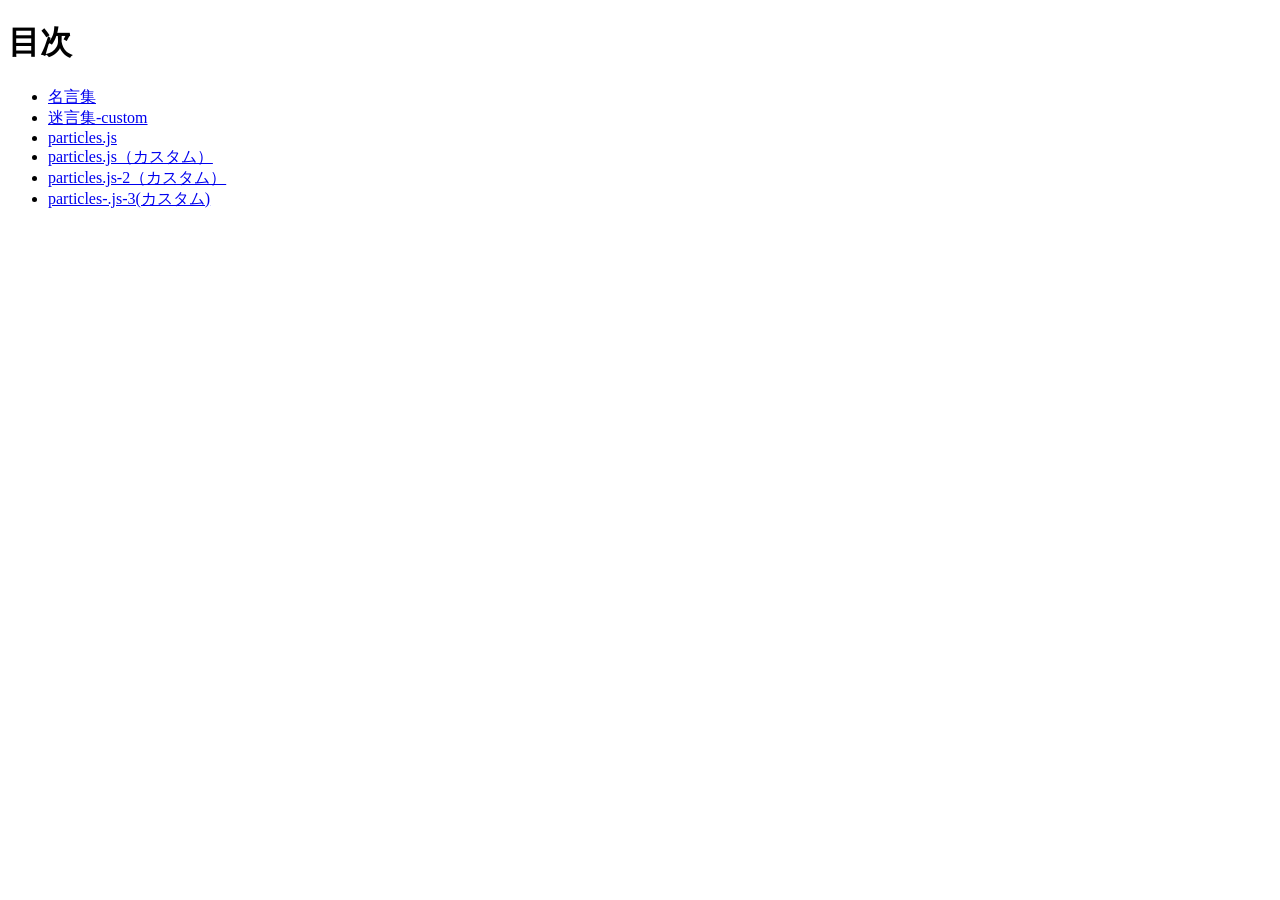
<file: index.html>
<!doctype html>
<htmk kang="ja">

    <head>
        <meta charset="utf-8">
        <title>20261008-hc</title>
    </head>

    <body>
        <h1>目次</h1>
        <ul>
            <li><a href="meigen/index.html">名言集</a></li>
            <li><a href="meigen - custom/index.html">迷言集-custom</a></li>
            <li><a href="particles/index.html">particles.js</a></li>
            <li><a href="particles-custom/index.html">particles.js（カスタム）</a></li>
            <li><a href="particles-custom-2/index.html">particles.js-2（カスタム）</a></li>
            <li><a href="particles-custom-3/">particles-.js-3(カスタム)</a></li>
        </ul>
    </body>
</htmk>
</file>
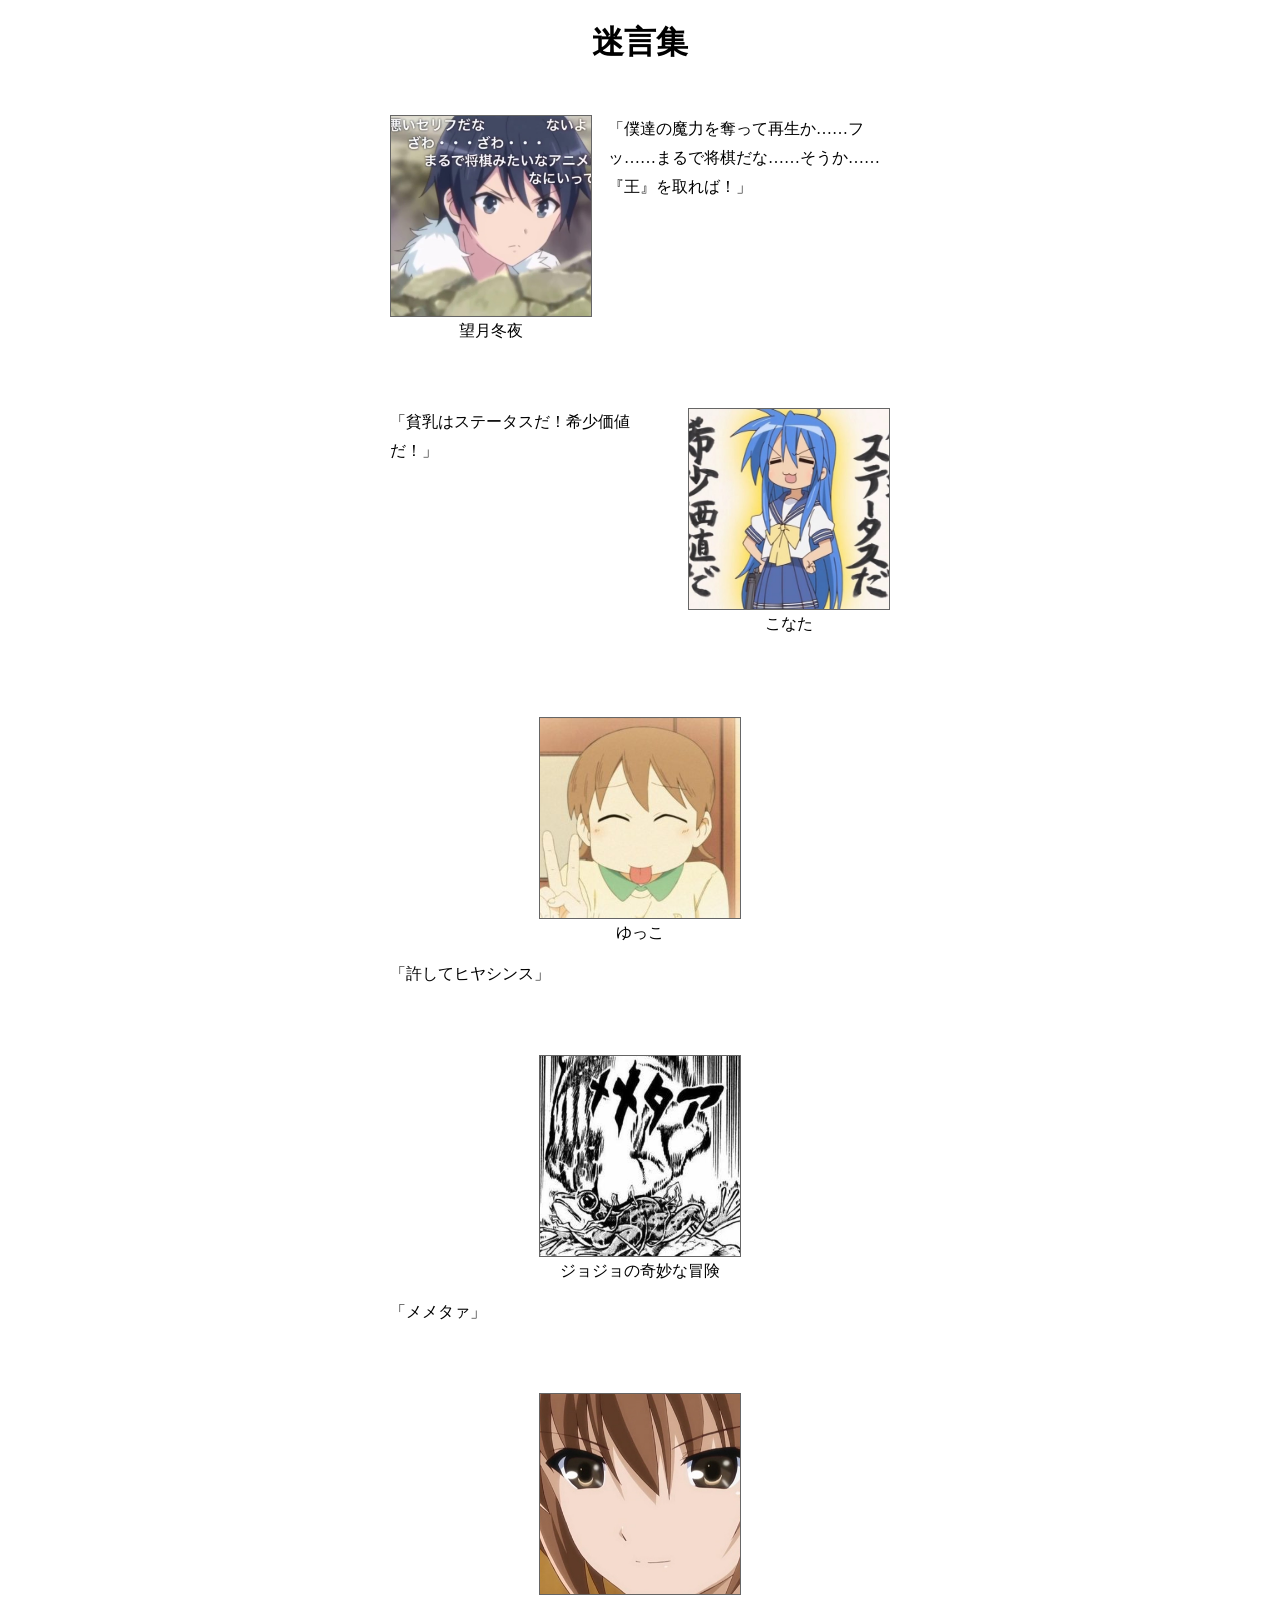
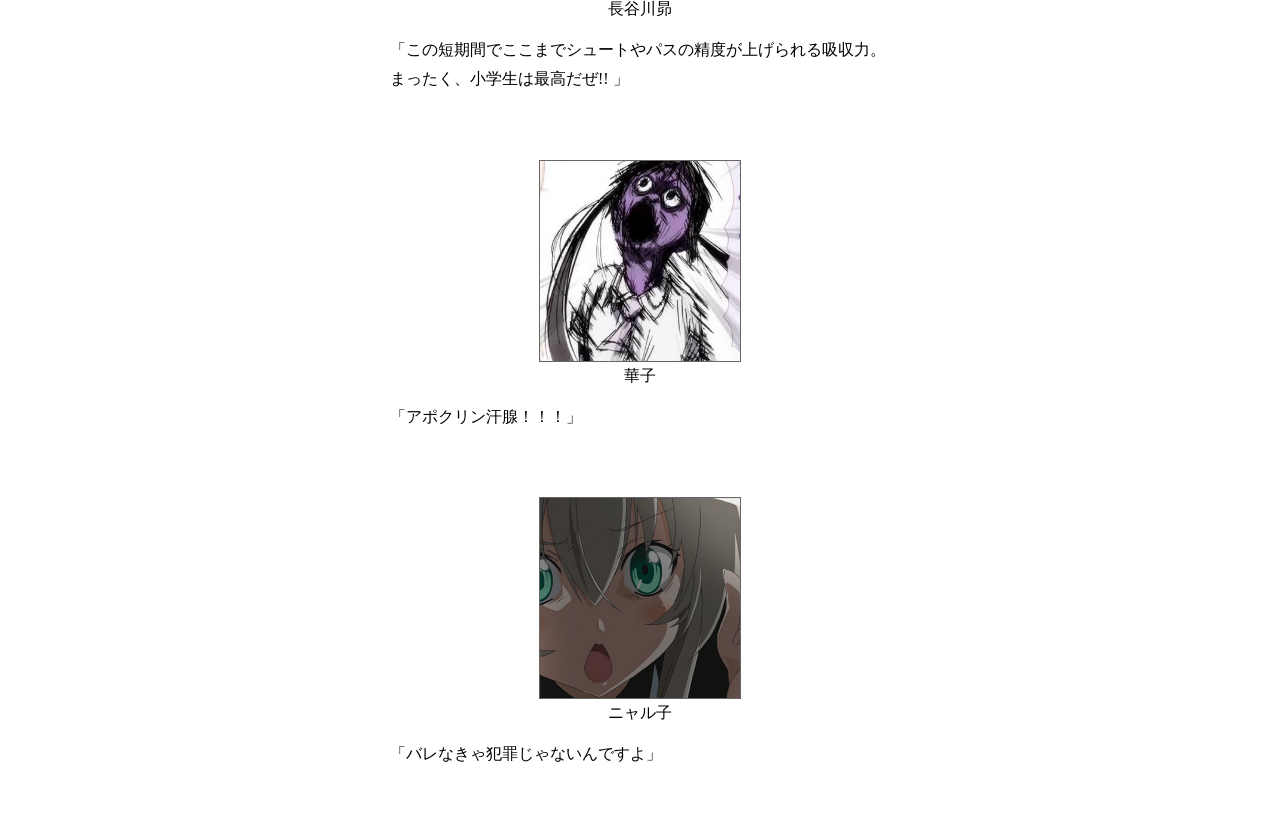
<file: meigen - custom/index.html>
<!DOCTYPE html>
<html lang="ja">

<head>
    <meta charset="UTF-8">
    <title>迷言集</title>
    <link rel="stylesheet" href="style.css">
</head>

<body>
    <div class="wrapper">
        <h1>迷言集</h1>
        <div class="left-box">
            <figure>
                <img src="images/syougi.jpg" alt="望月冬夜">
                <figcaption>望月冬夜</figcaption>
            </figure>
            <p>「僕達の魔力を奪って再生か……フッ……まるで将棋だな……そうか……『王』を取れば！」
            </p>
        </div>

        <div class="right-box">
            <figure>
                <img src="images/sute-tasu.jpg" alt="こなた">
                <figcaption>こなた</figcaption>
            </figure>
            <p>「貧乳はステータスだ！希少価値だ！」
            </p>
        </div>

        <div class="center-box">
            <figure>
                <img src="images/yurusite.jpg" alt="ゆっこ">
                <figcaption>ゆっこ</figcaption>
            </figure>
            <p>「許してヒヤシンス」</p>
        </div>
        <div class="center-box">
            <figure>
                <img src="images/memeta.jpg" alt="ジョジョの奇妙な冒険">
                <figcaption>ジョジョの奇妙な冒険</figcaption>
            </figure>
            <p>「メメタァ」</p>
        </div>
        <div class="center-box">
            <figure>
                <img src="images/syougakusei.jpg" alt="長谷川昴">
                <figcaption>長谷川昴</figcaption>
            </figure>
            <p>「この短期間でここまでシュートやパスの精度が上げられる吸収力。まったく、小学生は最高だぜ!! 」</p>
        </div>
        <div class="center-box">
            <figure>
                <img src="images/asobi.jpg" alt="華子">
                <figcaption>華子</figcaption>
            </figure>
            <p>「アポクリン汗腺！！！」</p>
        </div>
        <div class="center-box">
            <figure>
                <img src="images/hannzai.jpg" alt="ニャル子">
                <figcaption>ニャル子</figcaption>
            </figure>
            <p>「バレなきゃ犯罪じゃないんですよ」</p>
        </div>
    </div>

</body>

</html>
</file>
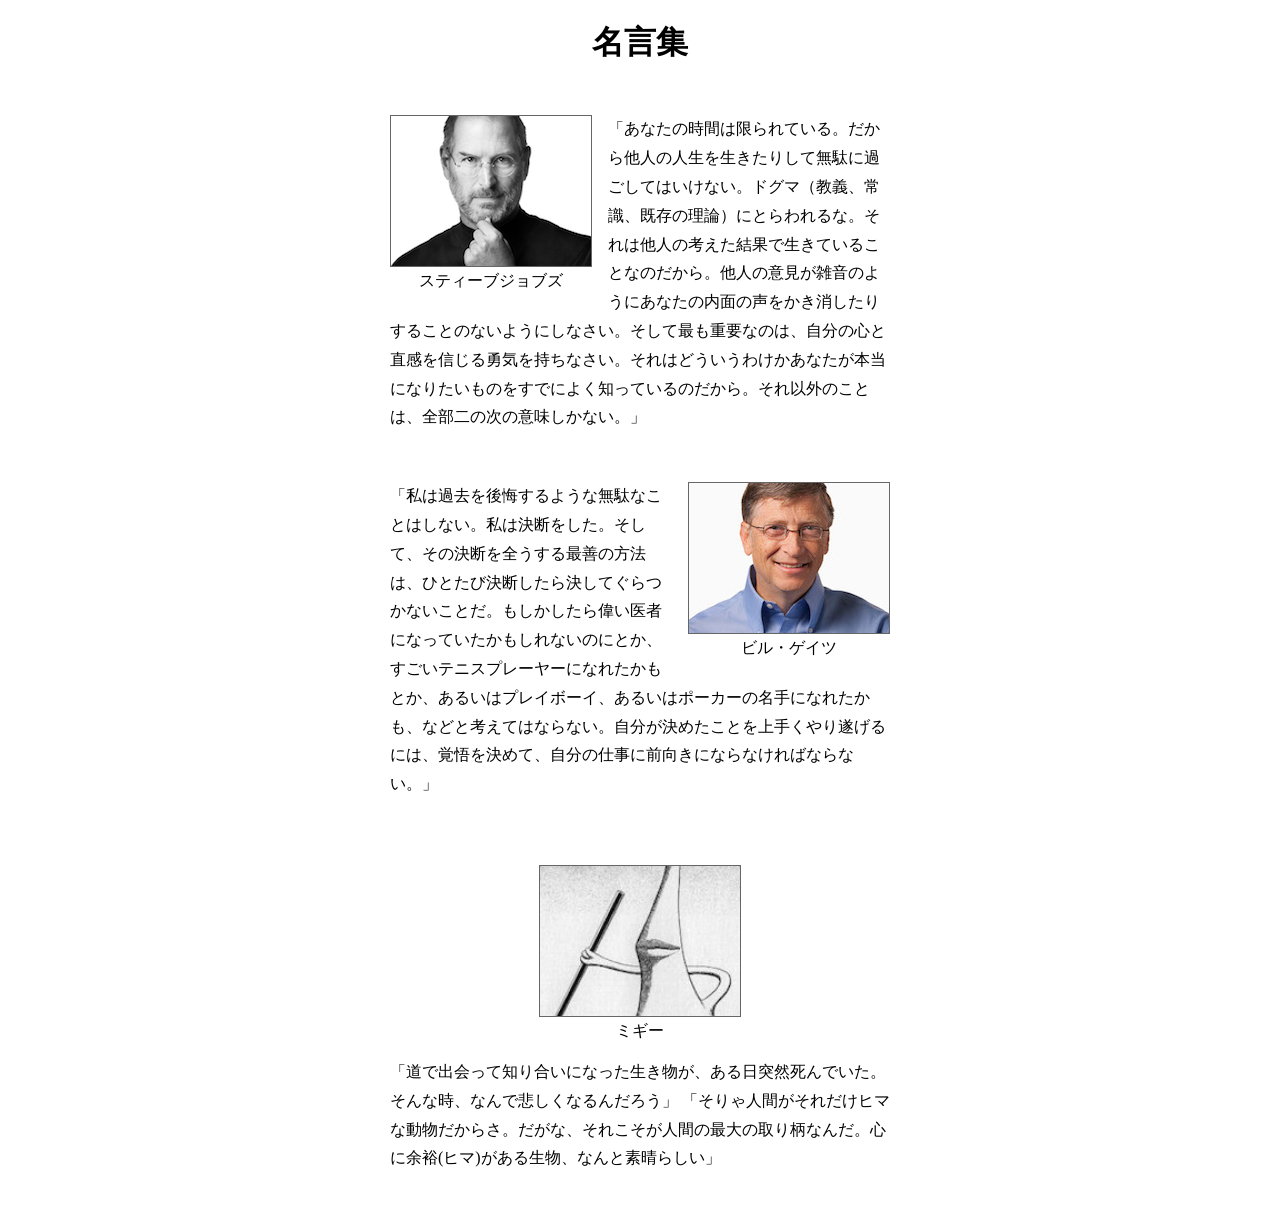
<file: meigen/index.html>
<!DOCTYPE html>
<html lang="ja">

<head>
    <meta charset="UTF-8">
    <title>名言集</title>
    <link rel="stylesheet" href="style.css">
</head>

<body>
    <div class="wrapper">
        <h1>名言集</h1>
        <div class="left-box">
            <figure>
                <img src="images/jobz.png" alt="スティーブジョブズ">
                <figcaption>スティーブジョブズ</figcaption>
            </figure>
            <p>「あなたの時間は限られている。だから他人の人生を生きたりして無駄に過ごしてはいけない。ドグマ（教義、常識、既存の理論）にとらわれるな。それは他人の考えた結果で生きていることなのだから。他人の意見が雑音のようにあなたの内面の声をかき消したりすることのないようにしなさい。そして最も重要なのは、自分の心と直感を信じる勇気を持ちなさい。それはどういうわけかあなたが本当になりたいものをすでによく知っているのだから。それ以外のことは、全部二の次の意味しかない。」
            </p>
        </div>

        <div class="right-box">
            <figure>
                <img src="images/gates.jpg" alt="ビル・ゲイツ">
                <figcaption>ビル・ゲイツ</figcaption>
            </figure>
            <p>「私は過去を後悔するような無駄なことはしない。私は決断をした。そして、その決断を全うする最善の方法は、ひとたび決断したら決してぐらつかないことだ。もしかしたら偉い医者になっていたかもしれないのにとか、すごいテニスプレーヤーになれたかもとか、あるいはプレイボーイ、あるいはポーカーの名手になれたかも、などと考えてはならない。自分が決めたことを上手くやり遂げるには、覚悟を決めて、自分の仕事に前向きにならなければならない。」
            </p>
        </div>

        <div class="center-box">
            <figure>
                <img src="images/migi.jpg" alt="ミギー">
                <figcaption>ミギー</figcaption>
            </figure>
            <p>「道で出会って知り合いになった生き物が、ある日突然死んでいた。そんな時、なんで悲しくなるんだろう」
                「そりゃ人間がそれだけヒマな動物だからさ。だがな、それこそが人間の最大の取り柄なんだ。心に余裕(ヒマ)がある生物、なんと素晴らしい」</p>
        </div>
    </div>

</body>

</html>
</file>
<file: meigen - custom/style.css>
@charset "utf-8";

h1 {
    text-align: center;
}

.left-box,
.right-box,
.center-box {
    width: 500px;
    margin: 50px auto;
    overflow: hidden;
}

.left-box figure {
    float: left;
    margin: 0 16px 16px 0;
}

.right-box figure {
    float: right;
    margin: 0 0 16px 16px;
}

figure {
    text-align: center;
}

figure img {
    border: 1px solid #666;
}

p {
    margin: 0;
    line-height: 1.8;
}

img {
    /* 画像を200x200の正方形でトリミング */
    width: 200px;
    height: 200px;
    object-fit: cover;
}
</file>
<file: meigen/style.css>
@charset "utf-8";

h1 {
    text-align: center;
}

.left-box,
.right-box,
.center-box {
    width: 500px;
    margin: 50px auto;
    overflow: hidden;
}

.left-box figure {
    float: left;
    margin: 0 16px 16px 0;
}

.right-box figure {
    float: right;
    margin: 0 0 16px 16px;
}

figure {
    text-align: center;
}

figure img {
    border: 1px solid #666;
    width: 200px;
    height: 150px;
    object-fit: cover;
}

p {
    margin: 0;
    line-height: 1.8;
}

img {
    width: 200px;
    height: 150px;
    object-fit: cover;
}
</file>
